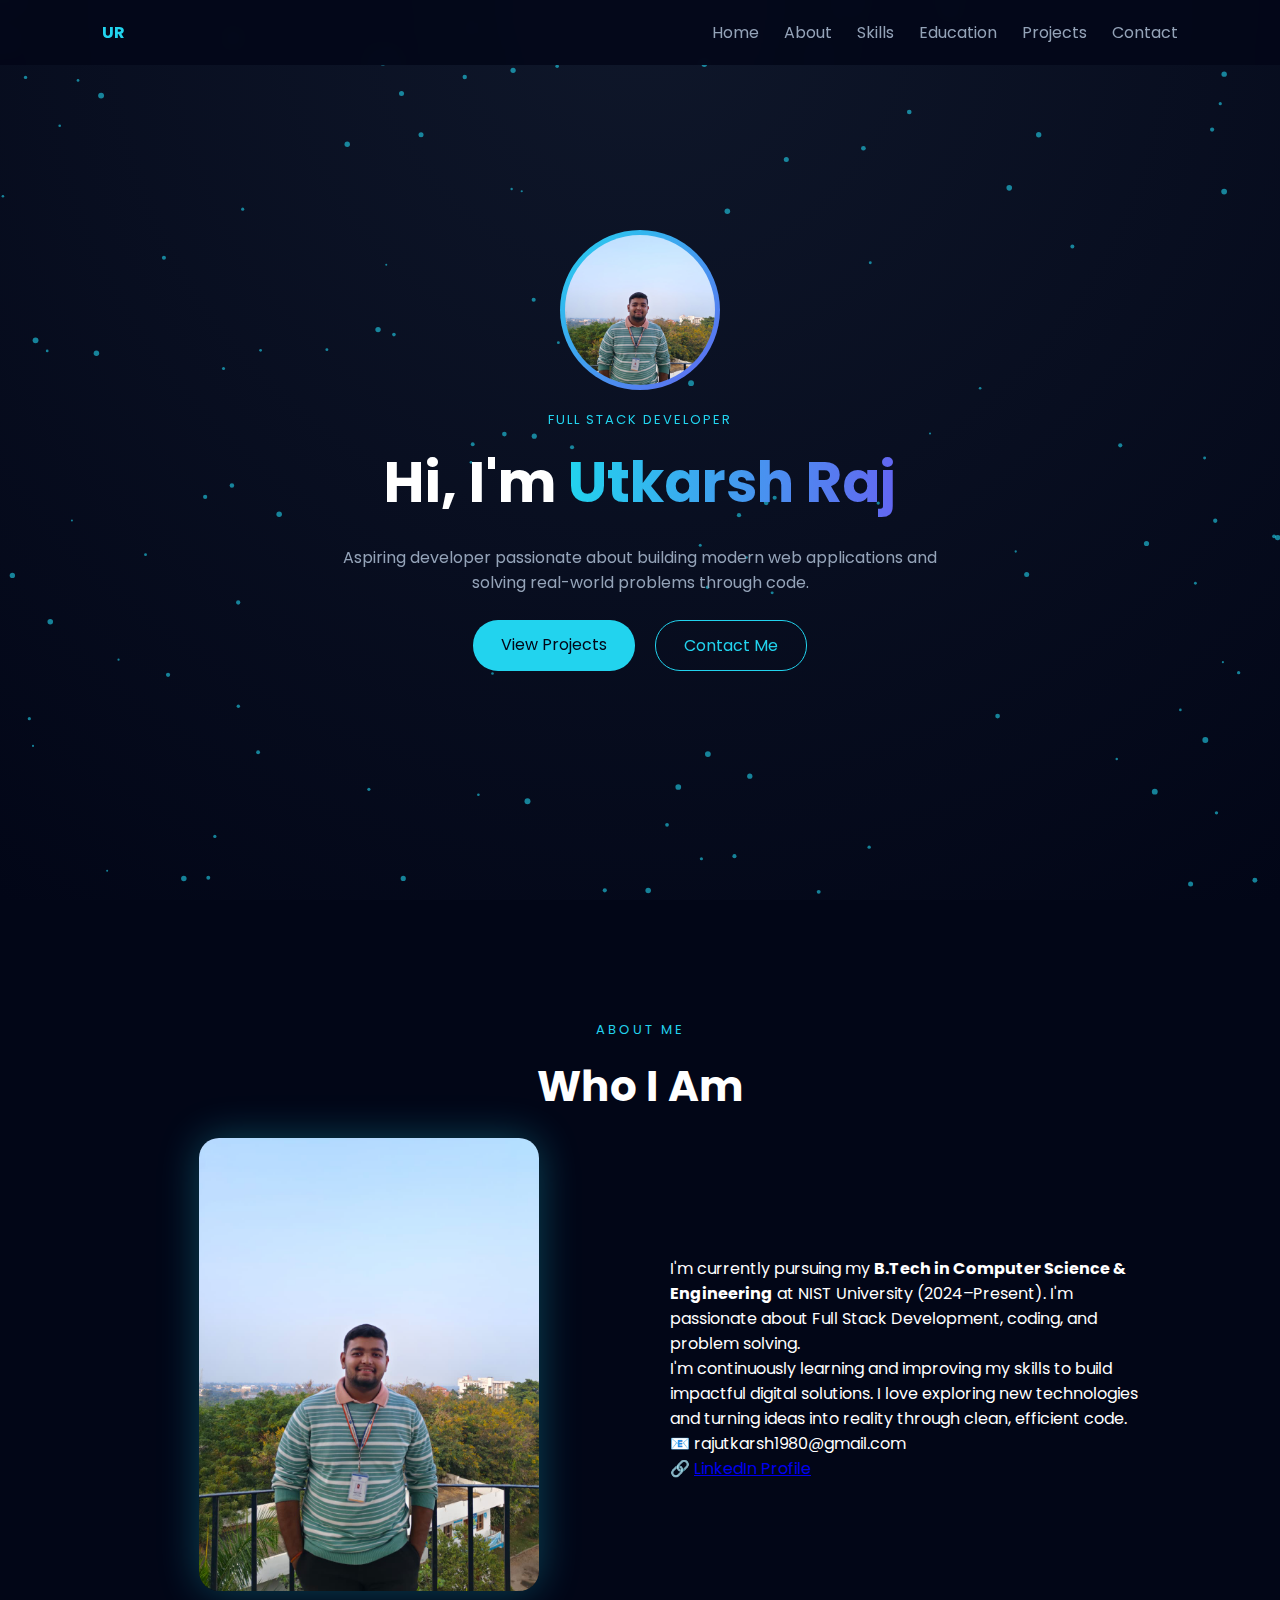
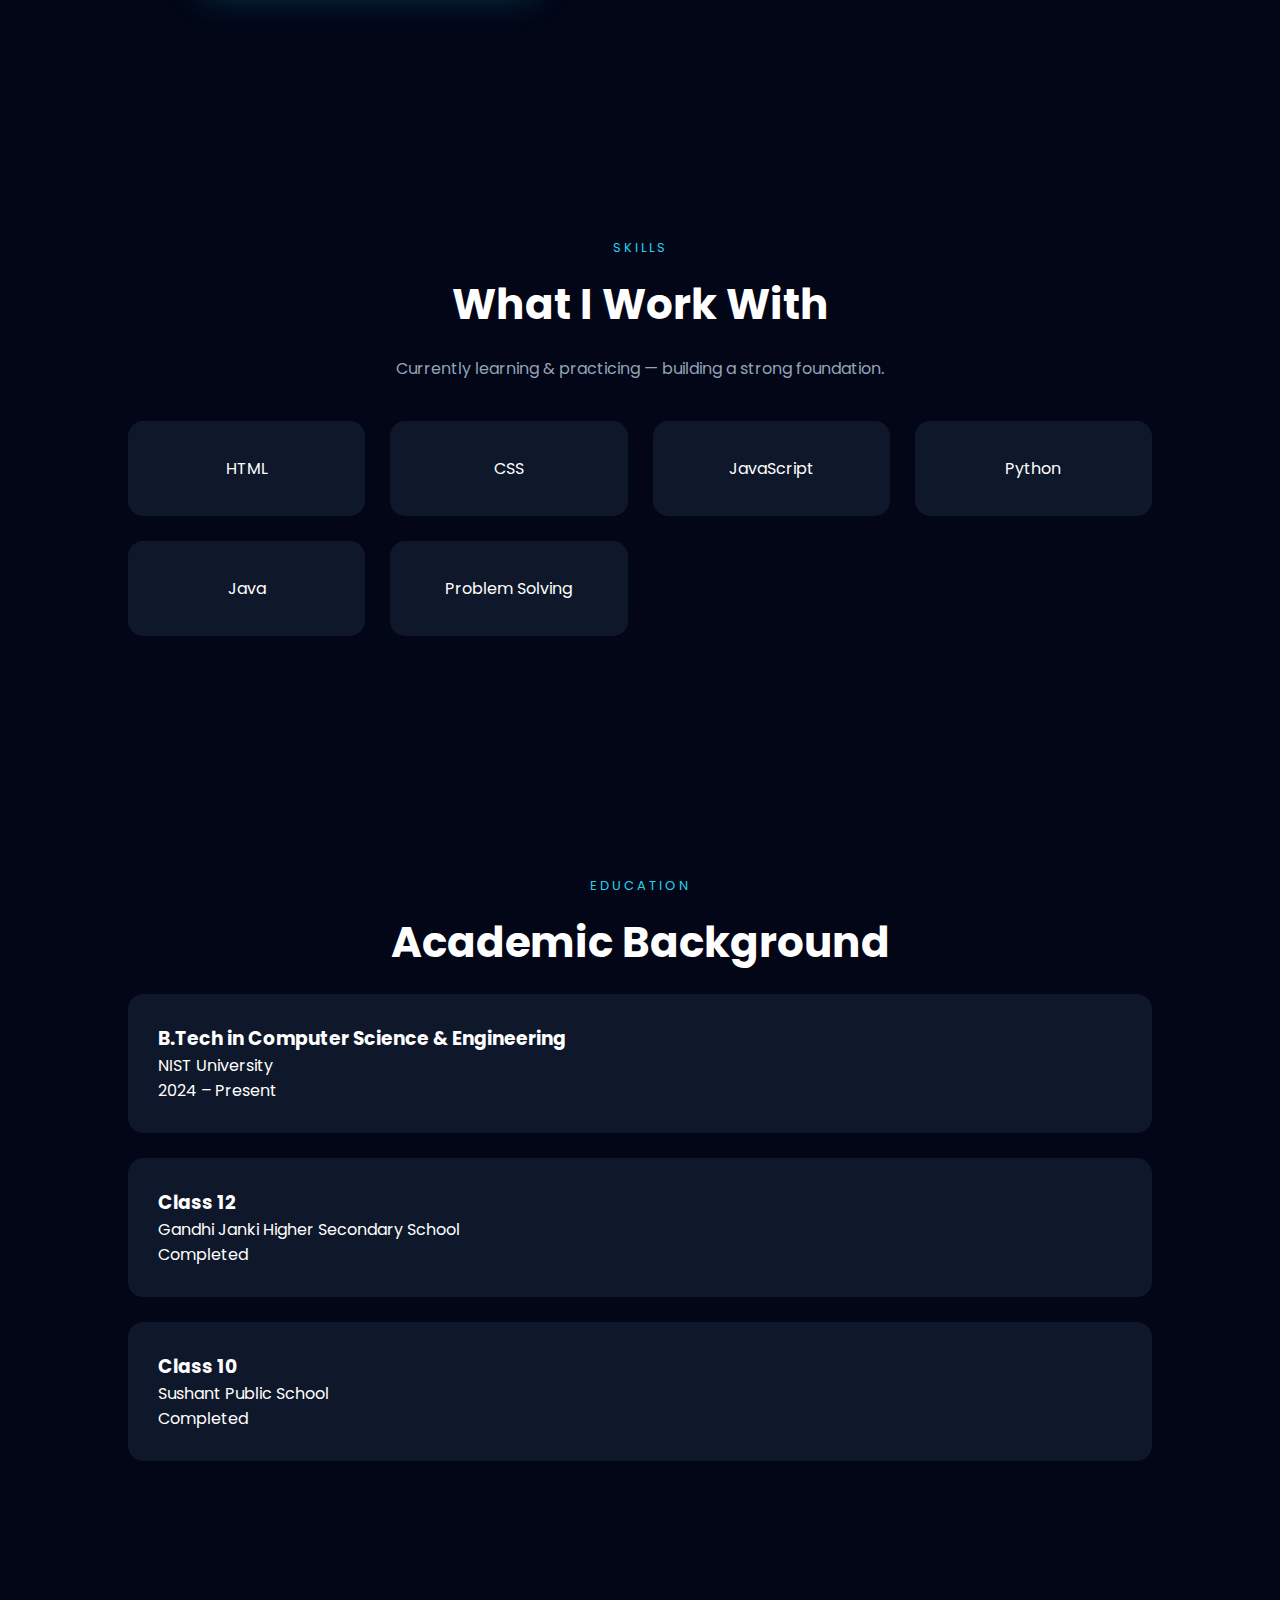
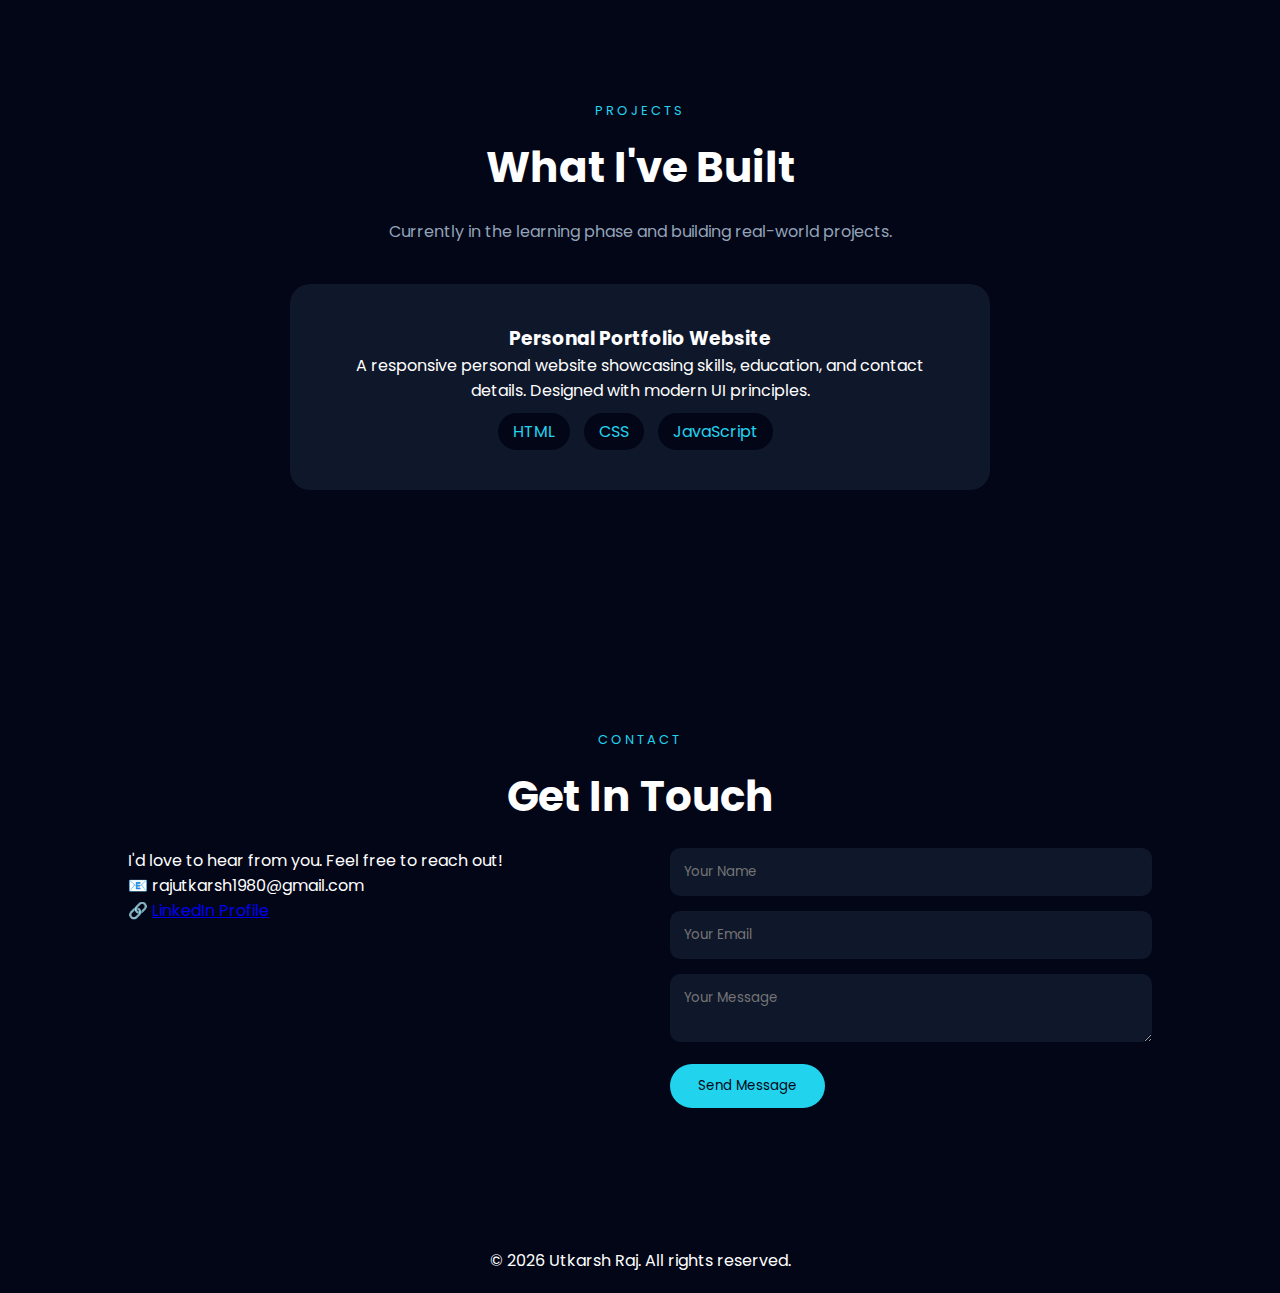
<file: index.html>
<!DOCTYPE html>
<html lang="en">
<head>
<meta charset="UTF-8">
<meta name="viewport" content="width=device-width, initial-scale=1.0">
<title>Utkarsh Raj | Portfolio</title>

<link href="https://fonts.googleapis.com/css2?family=Poppins:wght@300;400;600;700&display=swap" rel="stylesheet">
<link rel="stylesheet" href="style.css">
</head>

<body>

<!-- NAVBAR -->
<nav class="navbar">
<div class="logo">UR</div>
<ul>
<li><a href="#home">Home</a></li>
<li><a href="#about">About</a></li>
<li><a href="#skills">Skills</a></li>
<li><a href="#education">Education</a></li>
<li><a href="#projects">Projects</a></li>
<li><a href="#contact">Contact</a></li>
</ul>
</nav>

<!-- HERO -->
<section id="home" class="hero">

<canvas id="particles"></canvas>

<div class="hero-content">

<div class="avatar">
<img src="my_image.jpeg">
</div>

<p class="small-title">FULL STACK DEVELOPER</p>

<h1>Hi, I'm <span>Utkarsh Raj</span></h1>

<p class="subtitle">
Aspiring developer passionate about building modern web applications
and solving real-world problems through code.
</p>

<div class="hero-buttons">
<a href="#projects" class="btn-primary">View Projects</a>
<a href="#contact" class="btn-outline">Contact Me</a>
</div>

</div>
</section>

<!-- ABOUT -->
<section id="about" class="section">

<p class="tag">ABOUT ME</p>
<h2>Who I Am</h2>

<div class="about-grid">

<div class="about-img">
<img src="my_image.jpeg">
</div>

<div class="about-text">
<p>
I'm currently pursuing my <b>B.Tech in Computer Science & Engineering</b>
at NIST University (2024–Present).
I'm passionate about Full Stack Development, coding,
and problem solving.
</p>

<p>
I'm continuously learning and improving my skills to build impactful
digital solutions. I love exploring new technologies and turning ideas
into reality through clean, efficient code.
</p>

<p class="contact-line">📧 rajutkarsh1980@gmail.com</p>
<p class="contact-line">
🔗 <a href="https://www.linkedin.com/in/utkarsh-raj-a4600833a/" target="_blank">
LinkedIn Profile
</a>
</p>

</div>
</div>
</section>

<!-- SKILLS -->
<section id="skills" class="section">

<p class="tag">SKILLS</p>
<h2>What I Work With</h2>
<p class="desc">Currently learning & practicing — building a strong foundation.</p>

<div class="skills-grid">

<div class="skill-card">HTML</div>
<div class="skill-card">CSS</div>
<div class="skill-card">JavaScript</div>
<div class="skill-card">Python</div>
<div class="skill-card">Java</div>
<div class="skill-card">Problem Solving</div>

</div>
</section>

<!-- EDUCATION -->
<section id="education" class="section">

<p class="tag">EDUCATION</p>
<h2>Academic Background</h2>

<div class="edu-list">

<div class="edu-item">
<h3>B.Tech in Computer Science & Engineering</h3>
<p>NIST University</p>
<span>2024 – Present</span>
</div>

<div class="edu-item">
<h3>Class 12</h3>
<p>Gandhi Janki Higher Secondary School</p>
<span>Completed</span>
</div>

<div class="edu-item">
<h3>Class 10</h3>
<p>Sushant Public School</p>
<span>Completed</span>
</div>

</div>
</section>

<!-- PROJECTS -->
<section id="projects" class="section">

<p class="tag">PROJECTS</p>
<h2>What I've Built</h2>
<p class="desc">
Currently in the learning phase and building real-world projects.
</p>

<div class="project-card">

<h3>Personal Portfolio Website</h3>
<p>
A responsive personal website showcasing skills, education,
and contact details. Designed with modern UI principles.
</p>

<div class="tech">
<span>HTML</span>
<span>CSS</span>
<span>JavaScript</span>
</div>

</div>
</section>

<!-- CONTACT -->
<section id="contact" class="section">

<p class="tag">CONTACT</p>
<h2>Get In Touch</h2>

<div class="contact-grid">

<div class="contact-info">
<p>I'd love to hear from you. Feel free to reach out!</p>
<p>📧 rajutkarsh1980@gmail.com</p>
<p>
🔗 <a href="https://www.linkedin.com/in/utkarsh-raj-a4600833a/" target="_blank">
LinkedIn Profile
</a>
</p>
</div>

<form class="contact-form">
<input type="text" placeholder="Your Name">
<input type="email" placeholder="Your Email">
<textarea placeholder="Your Message"></textarea>
<button class="btn-primary">Send Message</button>
</form>

</div>
</section>

<footer>
© 2026 Utkarsh Raj. All rights reserved.
</footer>

<script src="script.js"></script>
</body>
</html>
</file>
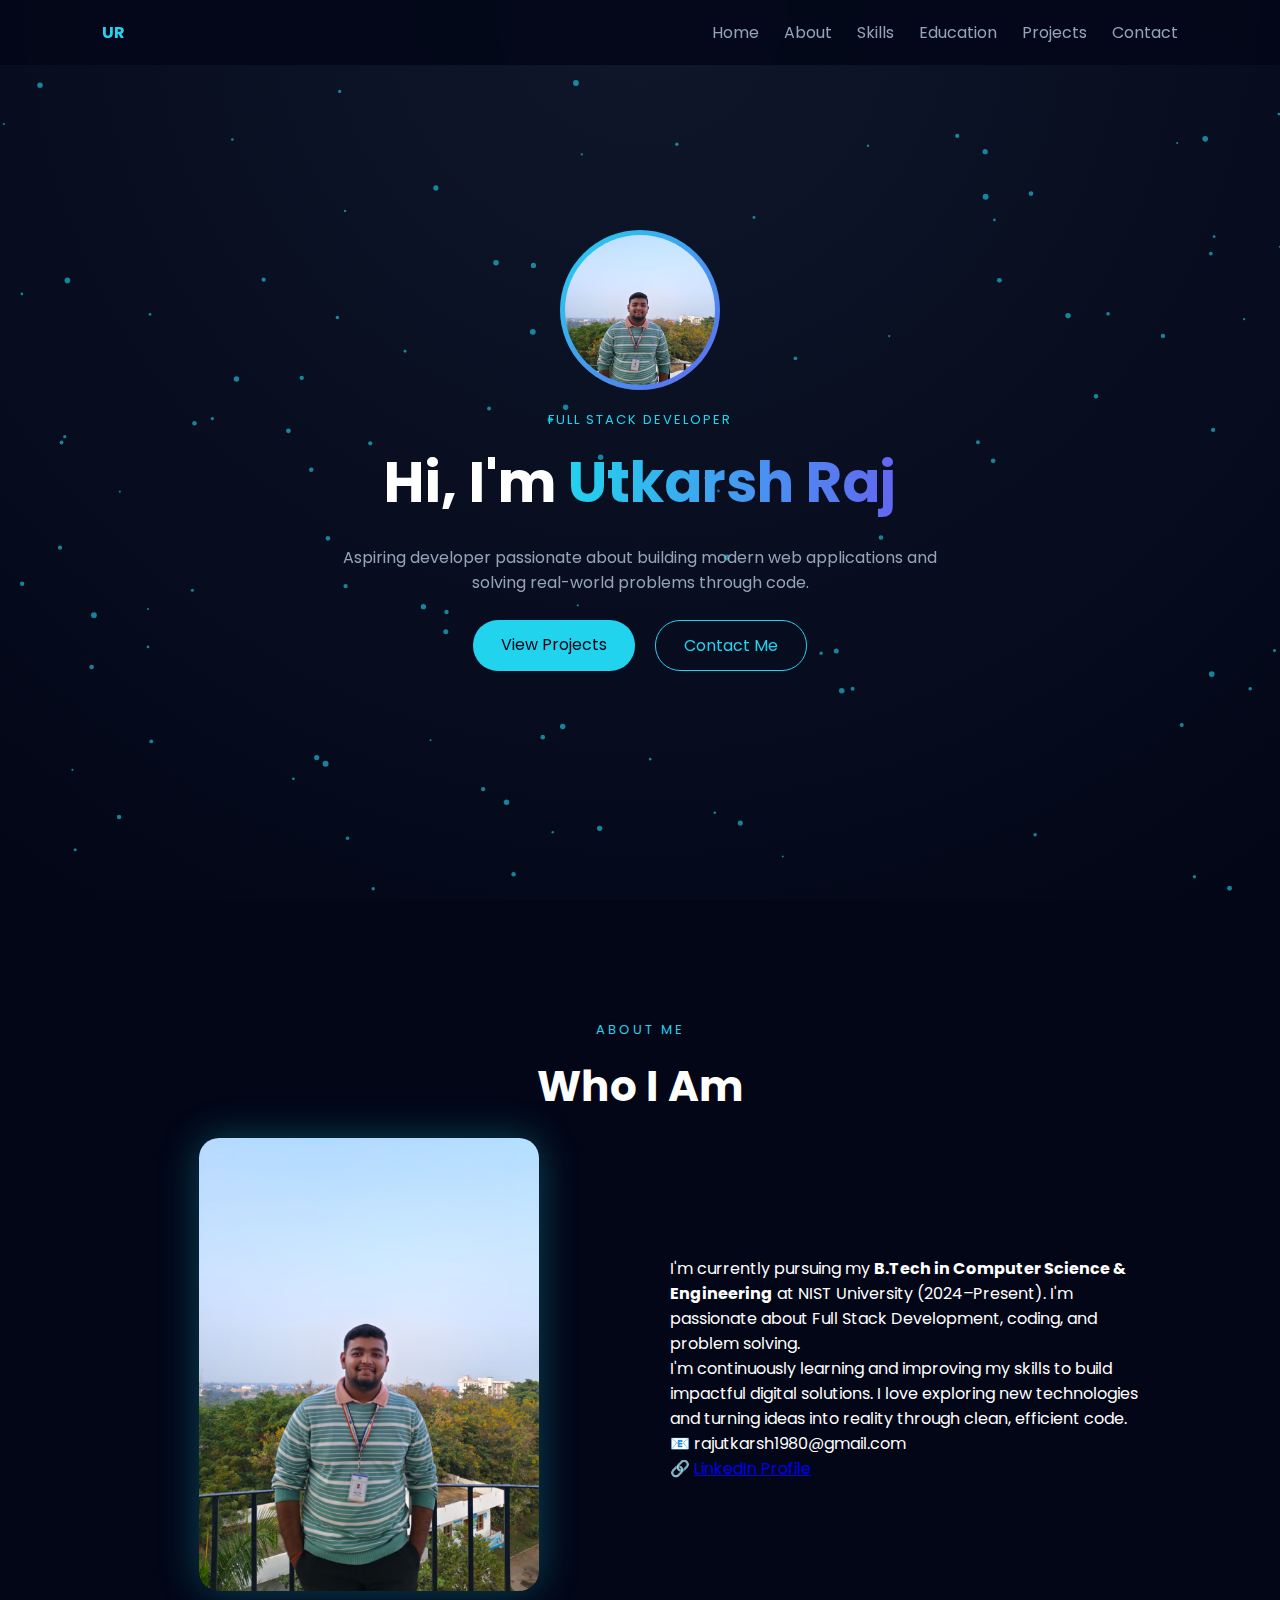
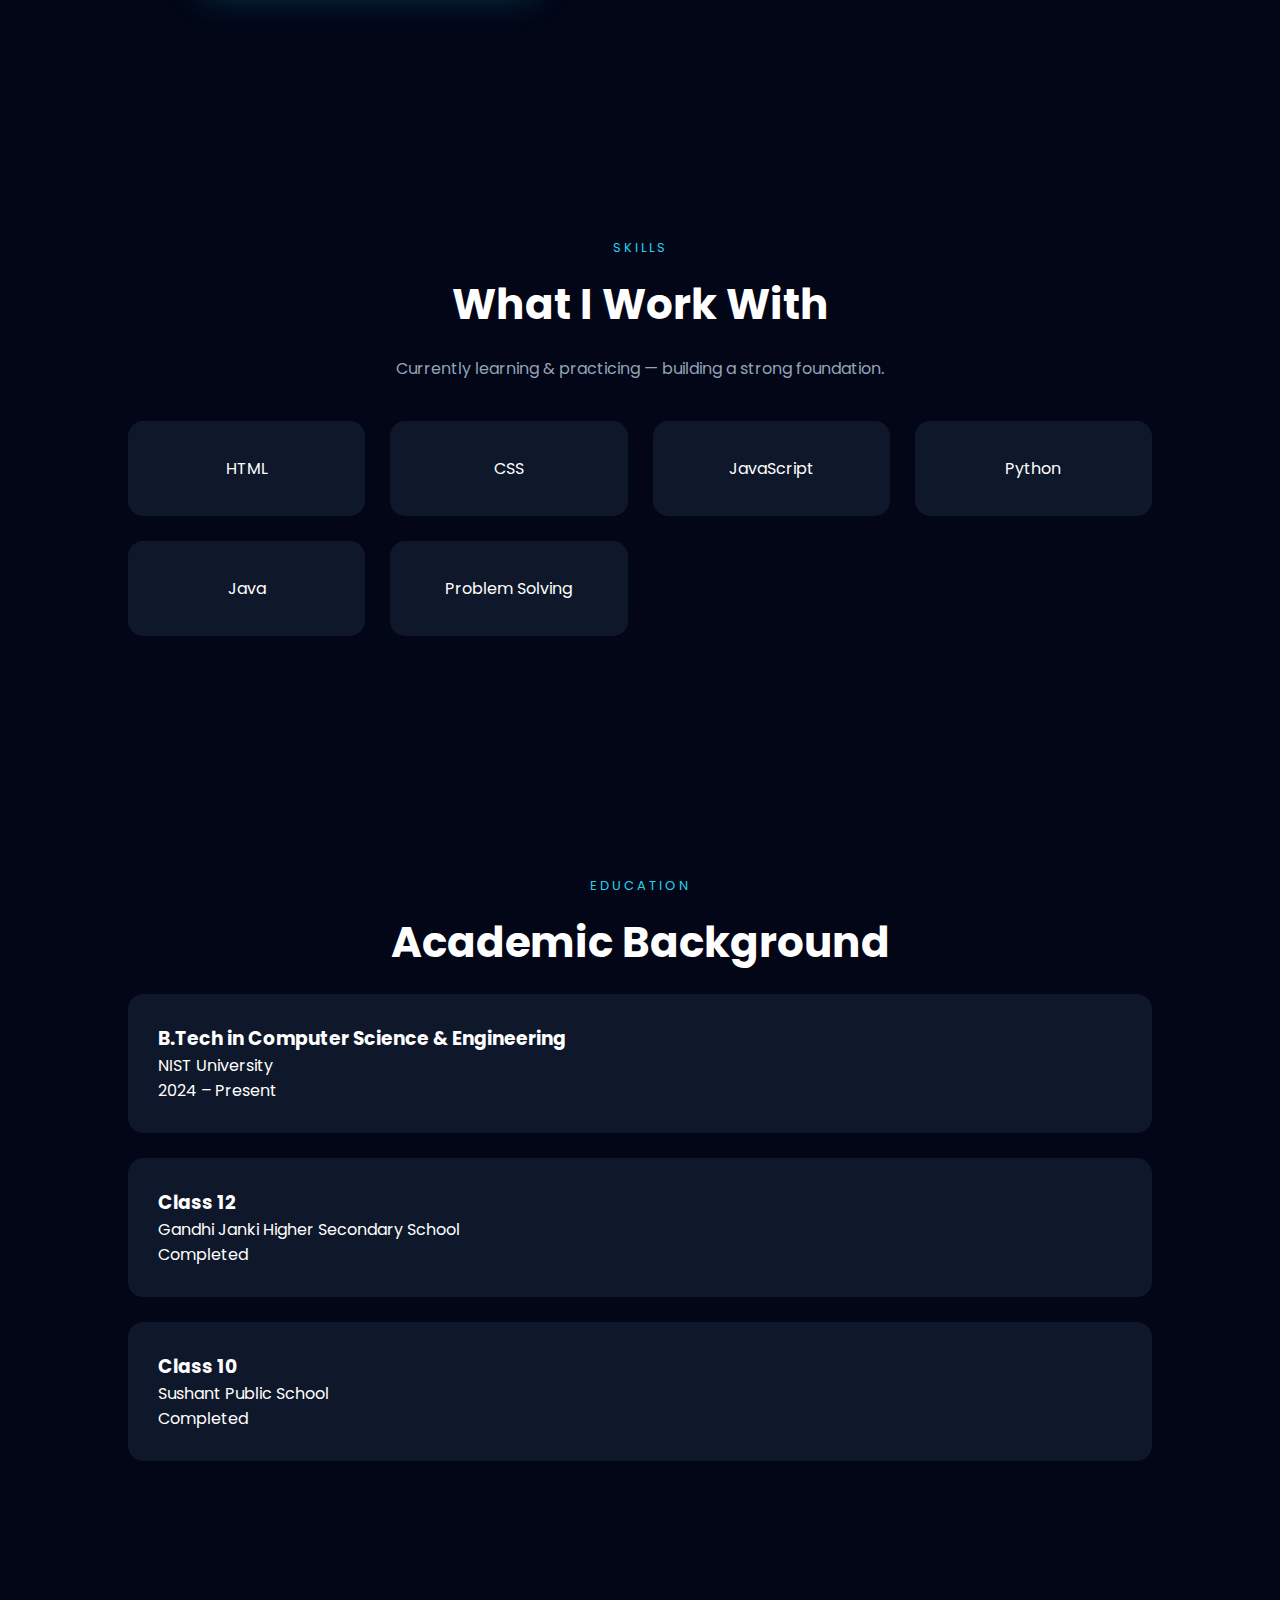
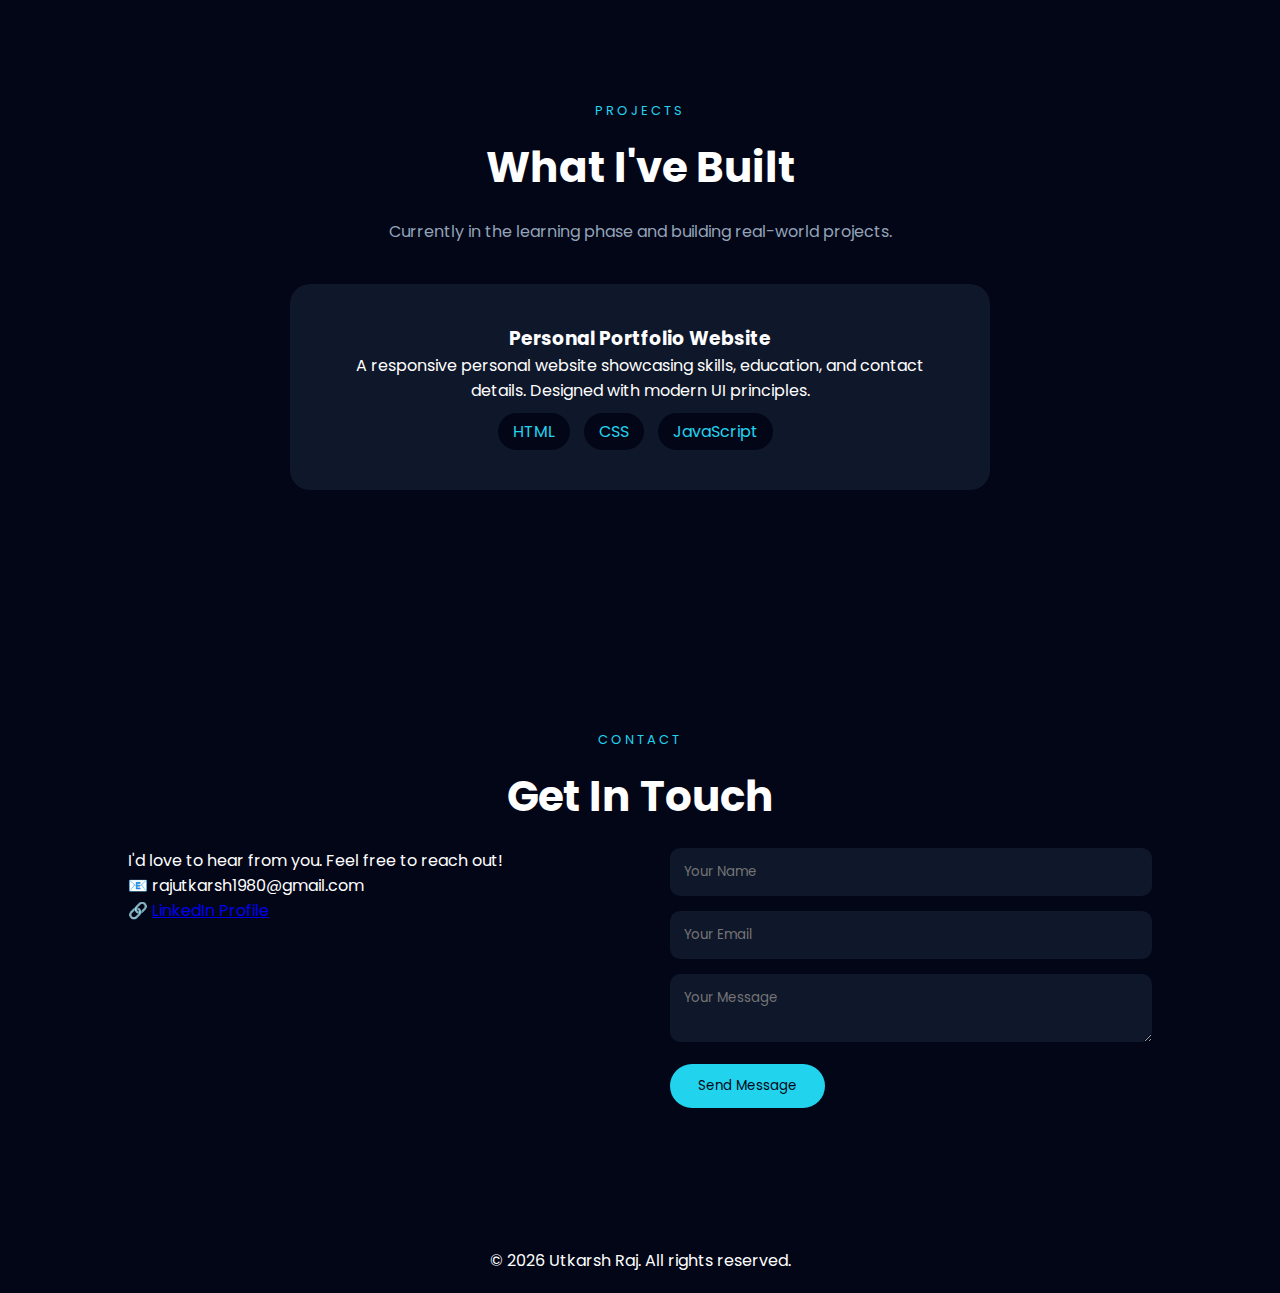
<file: potfolio/index.html>
<!DOCTYPE html>
<html lang="en">
<head>
<meta charset="UTF-8">
<meta name="viewport" content="width=device-width, initial-scale=1.0">
<title>Utkarsh Raj | Portfolio</title>

<link href="https://fonts.googleapis.com/css2?family=Poppins:wght@300;400;600;700&display=swap" rel="stylesheet">
<link rel="stylesheet" href="style.css">
</head>

<body>

<!-- NAVBAR -->
<nav class="navbar">
<div class="logo">UR</div>
<ul>
<li><a href="#home">Home</a></li>
<li><a href="#about">About</a></li>
<li><a href="#skills">Skills</a></li>
<li><a href="#education">Education</a></li>
<li><a href="#projects">Projects</a></li>
<li><a href="#contact">Contact</a></li>
</ul>
</nav>

<!-- HERO -->
<section id="home" class="hero">

<canvas id="particles"></canvas>

<div class="hero-content">

<div class="avatar">
<img src="my_image.jpeg">
</div>

<p class="small-title">FULL STACK DEVELOPER</p>

<h1>Hi, I'm <span>Utkarsh Raj</span></h1>

<p class="subtitle">
Aspiring developer passionate about building modern web applications
and solving real-world problems through code.
</p>

<div class="hero-buttons">
<a href="#projects" class="btn-primary">View Projects</a>
<a href="#contact" class="btn-outline">Contact Me</a>
</div>

</div>
</section>

<!-- ABOUT -->
<section id="about" class="section">

<p class="tag">ABOUT ME</p>
<h2>Who I Am</h2>

<div class="about-grid">

<div class="about-img">
<img src="my_image.jpeg">
</div>

<div class="about-text">
<p>
I'm currently pursuing my <b>B.Tech in Computer Science & Engineering</b>
at NIST University (2024–Present).
I'm passionate about Full Stack Development, coding,
and problem solving.
</p>

<p>
I'm continuously learning and improving my skills to build impactful
digital solutions. I love exploring new technologies and turning ideas
into reality through clean, efficient code.
</p>

<p class="contact-line">📧 rajutkarsh1980@gmail.com</p>
<p class="contact-line">
🔗 <a href="https://www.linkedin.com/in/utkarsh-raj-a4600833a/" target="_blank">
LinkedIn Profile
</a>
</p>

</div>
</div>
</section>

<!-- SKILLS -->
<section id="skills" class="section">

<p class="tag">SKILLS</p>
<h2>What I Work With</h2>
<p class="desc">Currently learning & practicing — building a strong foundation.</p>

<div class="skills-grid">

<div class="skill-card">HTML</div>
<div class="skill-card">CSS</div>
<div class="skill-card">JavaScript</div>
<div class="skill-card">Python</div>
<div class="skill-card">Java</div>
<div class="skill-card">Problem Solving</div>

</div>
</section>

<!-- EDUCATION -->
<section id="education" class="section">

<p class="tag">EDUCATION</p>
<h2>Academic Background</h2>

<div class="edu-list">

<div class="edu-item">
<h3>B.Tech in Computer Science & Engineering</h3>
<p>NIST University</p>
<span>2024 – Present</span>
</div>

<div class="edu-item">
<h3>Class 12</h3>
<p>Gandhi Janki Higher Secondary School</p>
<span>Completed</span>
</div>

<div class="edu-item">
<h3>Class 10</h3>
<p>Sushant Public School</p>
<span>Completed</span>
</div>

</div>
</section>

<!-- PROJECTS -->
<section id="projects" class="section">

<p class="tag">PROJECTS</p>
<h2>What I've Built</h2>
<p class="desc">
Currently in the learning phase and building real-world projects.
</p>

<div class="project-card">

<h3>Personal Portfolio Website</h3>
<p>
A responsive personal website showcasing skills, education,
and contact details. Designed with modern UI principles.
</p>

<div class="tech">
<span>HTML</span>
<span>CSS</span>
<span>JavaScript</span>
</div>

</div>
</section>

<!-- CONTACT -->
<section id="contact" class="section">

<p class="tag">CONTACT</p>
<h2>Get In Touch</h2>

<div class="contact-grid">

<div class="contact-info">
<p>I'd love to hear from you. Feel free to reach out!</p>
<p>📧 rajutkarsh1980@gmail.com</p>
<p>
🔗 <a href="https://www.linkedin.com/in/utkarsh-raj-a4600833a/" target="_blank">
LinkedIn Profile
</a>
</p>
</div>

<form class="contact-form">
<input type="text" placeholder="Your Name">
<input type="email" placeholder="Your Email">
<textarea placeholder="Your Message"></textarea>
<button class="btn-primary">Send Message</button>
</form>

</div>
</section>

<footer>
© 2026 Utkarsh Raj. All rights reserved.
</footer>

<script src="script.js"></script>
</body>
</html>
</file>
<file: style.css>
*{
margin:0;
padding:0;
box-sizing:border-box;
font-family:Poppins,sans-serif;
}

body{
background:#020617;
color:white;
}

/* NAVBAR */
.navbar{
position:fixed;
top:0;
width:100%;
padding:20px 8%;
display:flex;
justify-content:space-between;
background:rgba(2,6,23,0.85);
backdrop-filter:blur(10px);
z-index:999;
}

.navbar ul{
list-style:none;
display:flex;
gap:25px;
}

.navbar a{
color:#94a3b8;
text-decoration:none;
}

.navbar a:hover{
color:#22d3ee;
}

.logo{
color:#22d3ee;
font-weight:700;
}

/* HERO */
.hero{
min-height:100vh;
display:flex;
justify-content:center;
align-items:center;
text-align:center;
position:relative;
background:radial-gradient(circle at top,#0f172a,#020617);
}

.hero-content{z-index:2;}

.avatar{
width:160px;
height:160px;
border-radius:50%;
padding:5px;
background:linear-gradient(135deg,#22d3ee,#6366f1);
margin:0 auto 20px;
}

.avatar img{
width:100%;
height:100%;
border-radius:50%;
object-fit:cover;
}

.small-title{
color:#22d3ee;
letter-spacing:2px;
font-size:13px;
}

.hero h1{
font-size:56px;
margin-top:10px;
}

.hero h1 span{
background:linear-gradient(90deg,#22d3ee,#6366f1);
-webkit-background-clip:text;
-webkit-text-fill-color:transparent;
}

.subtitle{
color:#94a3b8;
max-width:650px;
margin:20px auto;
}

/* BUTTONS */
.btn-primary{
background:#22d3ee;
color:#020617;
padding:12px 28px;
border-radius:25px;
text-decoration:none;
border:none;
}

.btn-outline{
border:1px solid #22d3ee;
padding:12px 28px;
border-radius:25px;
color:#22d3ee;
text-decoration:none;
}

.hero-buttons{
display:flex;
justify-content:center;
gap:20px;
margin-top:25px;
}

/* SECTIONS */
.section{
padding:120px 10%;
text-align:center;
}

.tag{
color:#22d3ee;
letter-spacing:3px;
font-size:13px;
}

h2{
font-size:42px;
margin:15px 0 20px;
}

.desc{
color:#94a3b8;
margin-bottom:40px;
}

/* ABOUT */
.about-grid{
display:grid;
grid-template-columns:1fr 1fr;
gap:60px;
align-items:center;
}

.about-img img{
width:100%;
max-width:340px;
border-radius:20px;
box-shadow:0 0 40px rgba(34,211,238,0.3);
}

.about-text{
text-align:left;
}

/* SKILLS */
.skills-grid{
display:grid;
grid-template-columns:repeat(auto-fit,minmax(220px,1fr));
gap:25px;
}

.skill-card{
background:#0f172a;
padding:35px;
border-radius:15px;
}

/* EDUCATION */
.edu-list{
display:flex;
flex-direction:column;
gap:25px;
}

.edu-item{
background:#0f172a;
padding:30px;
border-radius:15px;
text-align:left;
}

/* PROJECT */
.project-card{
background:#0f172a;
padding:40px;
border-radius:20px;
max-width:700px;
margin:auto;
}

.tech span{
display:inline-block;
margin:10px 10px 0 0;
padding:6px 15px;
background:#020617;
border-radius:20px;
color:#22d3ee;
}

/* CONTACT */
.contact-grid{
display:grid;
grid-template-columns:1fr 1fr;
gap:60px;
text-align:left;
}

.contact-form input,
.contact-form textarea{
width:100%;
padding:14px;
border:none;
border-radius:10px;
background:#0f172a;
color:white;
margin-bottom:15px;
}

/* FOOTER */
footer{
text-align:center;
padding:20px;
background:#020617;
}

/* PARTICLES */
#particles{
position:absolute;
top:0;
left:0;
width:100%;
height:100%;
z-index:0;
}
</file>
<file: potfolio/style.css>
*{
margin:0;
padding:0;
box-sizing:border-box;
font-family:Poppins,sans-serif;
}

body{
background:#020617;
color:white;
}

/* NAVBAR */
.navbar{
position:fixed;
top:0;
width:100%;
padding:20px 8%;
display:flex;
justify-content:space-between;
background:rgba(2,6,23,0.85);
backdrop-filter:blur(10px);
z-index:999;
}

.navbar ul{
list-style:none;
display:flex;
gap:25px;
}

.navbar a{
color:#94a3b8;
text-decoration:none;
}

.navbar a:hover{
color:#22d3ee;
}

.logo{
color:#22d3ee;
font-weight:700;
}

/* HERO */
.hero{
min-height:100vh;
display:flex;
justify-content:center;
align-items:center;
text-align:center;
position:relative;
background:radial-gradient(circle at top,#0f172a,#020617);
}

.hero-content{z-index:2;}

.avatar{
width:160px;
height:160px;
border-radius:50%;
padding:5px;
background:linear-gradient(135deg,#22d3ee,#6366f1);
margin:0 auto 20px;
}

.avatar img{
width:100%;
height:100%;
border-radius:50%;
object-fit:cover;
}

.small-title{
color:#22d3ee;
letter-spacing:2px;
font-size:13px;
}

.hero h1{
font-size:56px;
margin-top:10px;
}

.hero h1 span{
background:linear-gradient(90deg,#22d3ee,#6366f1);
-webkit-background-clip:text;
-webkit-text-fill-color:transparent;
}

.subtitle{
color:#94a3b8;
max-width:650px;
margin:20px auto;
}

/* BUTTONS */
.btn-primary{
background:#22d3ee;
color:#020617;
padding:12px 28px;
border-radius:25px;
text-decoration:none;
border:none;
}

.btn-outline{
border:1px solid #22d3ee;
padding:12px 28px;
border-radius:25px;
color:#22d3ee;
text-decoration:none;
}

.hero-buttons{
display:flex;
justify-content:center;
gap:20px;
margin-top:25px;
}

/* SECTIONS */
.section{
padding:120px 10%;
text-align:center;
}

.tag{
color:#22d3ee;
letter-spacing:3px;
font-size:13px;
}

h2{
font-size:42px;
margin:15px 0 20px;
}

.desc{
color:#94a3b8;
margin-bottom:40px;
}

/* ABOUT */
.about-grid{
display:grid;
grid-template-columns:1fr 1fr;
gap:60px;
align-items:center;
}

.about-img img{
width:100%;
max-width:340px;
border-radius:20px;
box-shadow:0 0 40px rgba(34,211,238,0.3);
}

.about-text{
text-align:left;
}

/* SKILLS */
.skills-grid{
display:grid;
grid-template-columns:repeat(auto-fit,minmax(220px,1fr));
gap:25px;
}

.skill-card{
background:#0f172a;
padding:35px;
border-radius:15px;
}

/* EDUCATION */
.edu-list{
display:flex;
flex-direction:column;
gap:25px;
}

.edu-item{
background:#0f172a;
padding:30px;
border-radius:15px;
text-align:left;
}

/* PROJECT */
.project-card{
background:#0f172a;
padding:40px;
border-radius:20px;
max-width:700px;
margin:auto;
}

.tech span{
display:inline-block;
margin:10px 10px 0 0;
padding:6px 15px;
background:#020617;
border-radius:20px;
color:#22d3ee;
}

/* CONTACT */
.contact-grid{
display:grid;
grid-template-columns:1fr 1fr;
gap:60px;
text-align:left;
}

.contact-form input,
.contact-form textarea{
width:100%;
padding:14px;
border:none;
border-radius:10px;
background:#0f172a;
color:white;
margin-bottom:15px;
}

/* FOOTER */
footer{
text-align:center;
padding:20px;
background:#020617;
}

/* PARTICLES */
#particles{
position:absolute;
top:0;
left:0;
width:100%;
height:100%;
z-index:0;
}
</file>
